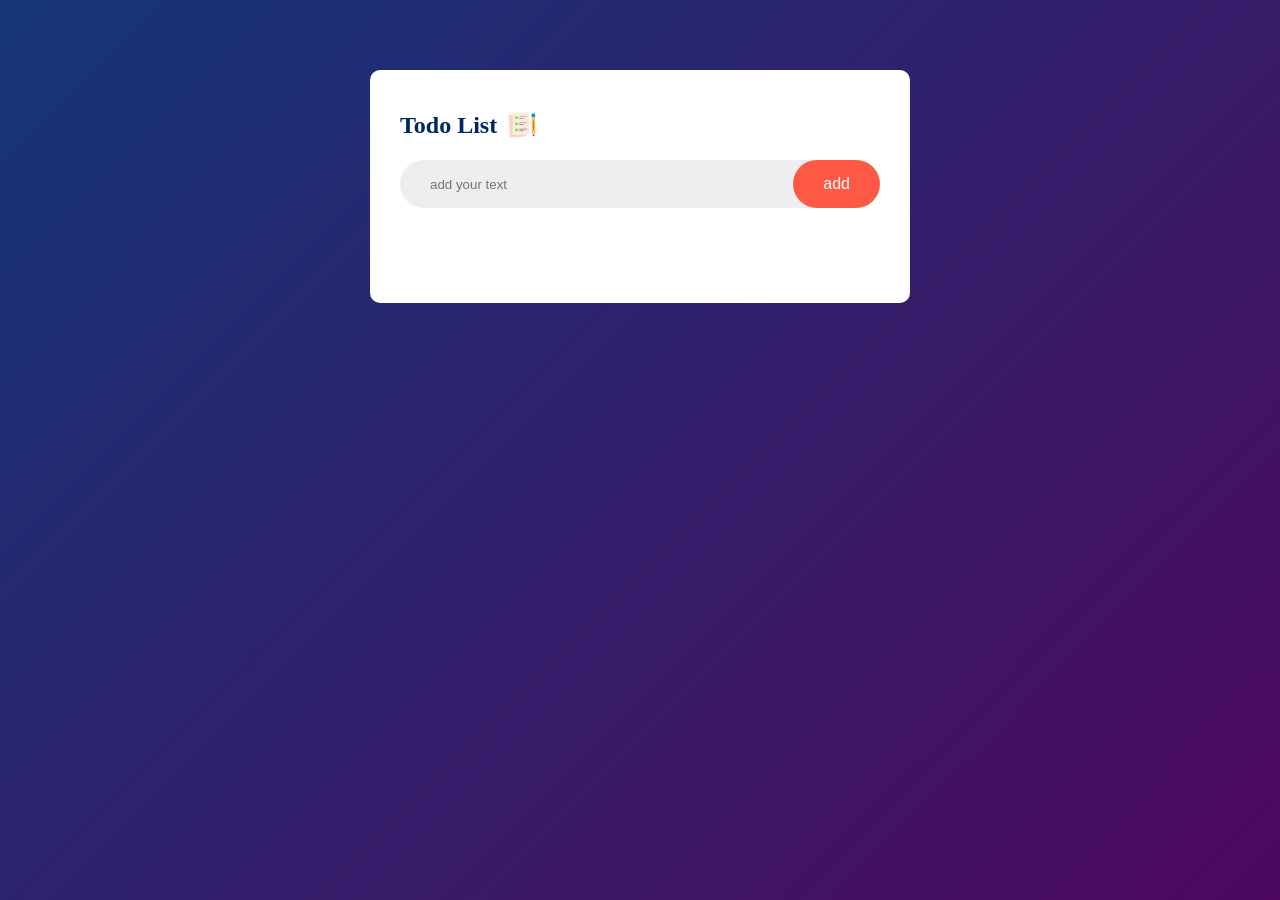
<file: js_project/Todo-List/index.html>
<!DOCTYPE html>
<html lang="en">
<head>
  <meta charset="UTF-8">
  <meta name="viewport" content="width=device-width, initial-scale=1.0">
  <title>Todo List</title>
  <link rel="stylesheet" href="style.css">
</head>
<body>
  <main class="container">
    <article class="todo-app">
      <h2>Todo List <img src="images/icon.png" alt="todo-list-icon"></h2>
      <section class="row">
        <input type="text" id="input-box" placeholder="add your text">
        <button onclick="addTodo()">add</button>
      </section>
      <ul id="list-container">
        <!-- <li class="checked">task 1</li>
        <li>task 2</li>
        <li>task 3</li> -->
      </ul>
    </article>
  </main>
<script src="script.js"></script>
</body>
</html>
</file>
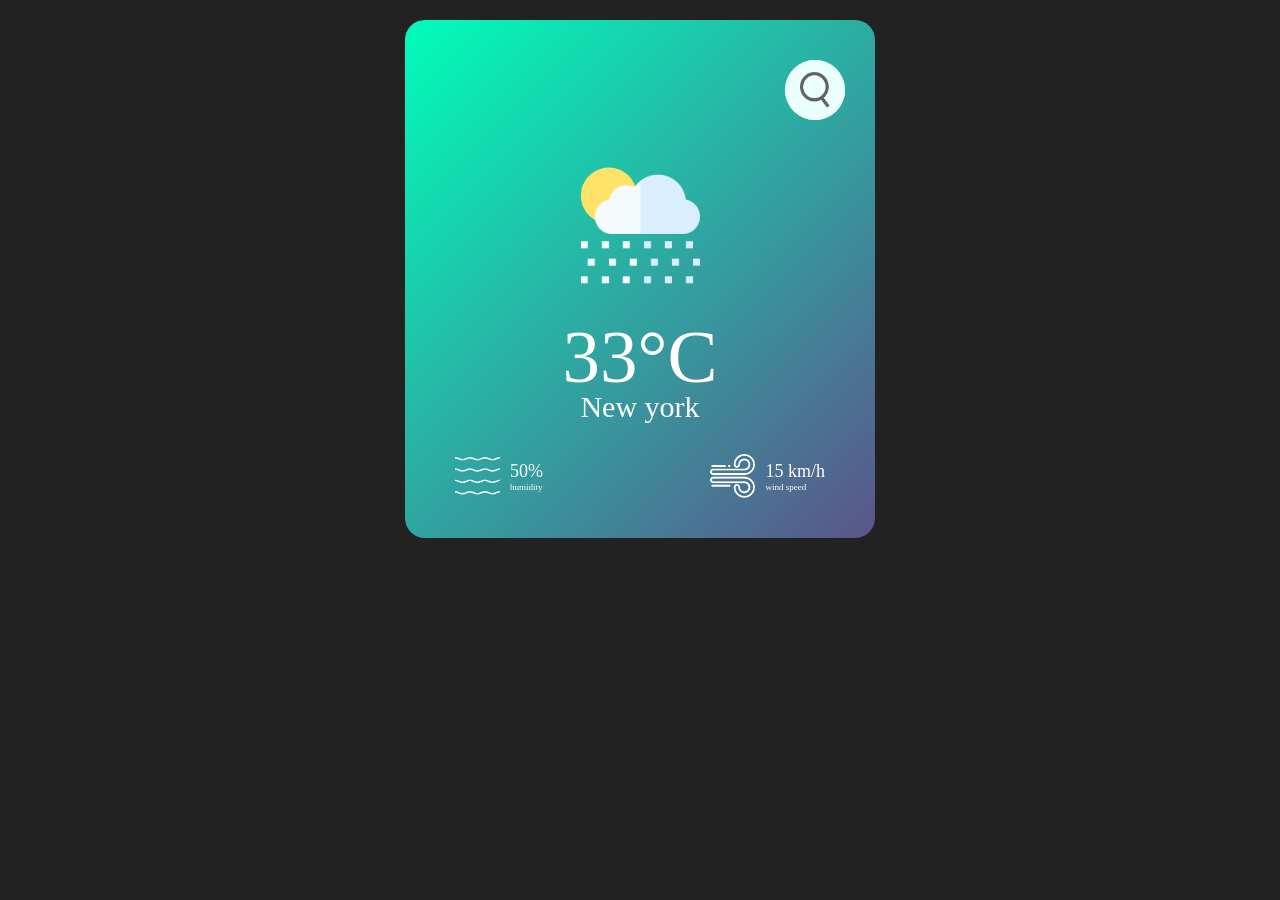
<file: js_project/Weather app - Easy tutorial/index.html>
<!DOCTYPE html>
<html lang="en">
<head>
  <meta charset="UTF-8">
  <meta name="viewport" content="width=device-width, initial-scale=1.0">
  <title>Weather app - Easy tutorial</title>
  <link rel="stylesheet" href="style.css">
</head>
<body>
  
  <main class="card">
     <div class="search">
      <input type="checkbox" id="check">
      <input type="text" placeholder="masukkan nama kota">
       <label for="check">
          <img src="images/search.png" alt="search-icon">
       </label>
    </div> 
    <article class="weather">
      <img src="images/rain.png" alt="weather-icon" class="weather-icon">
      <h1 class="temp">33°C</h1>
      <h2 class="kota">New york</h2>
      <section class="details">
        
        <article class="col">
          <img src="images/humidity.png" alt="humidity-icon">
          <section class="status">
            <p class="humidity">50%</p>
            <p>humidity</p>
          </section>
        </article>
        <article class="col">
          <img src="images/wind.png" alt="humidity-icon">
          <section class="status">
            <p class="wind">15 km/h</p>
            <p>wind speed</p>
          </section>
        </article>
        
      </section>
    </article>
  </main>

<script>
  
</script>
</body>
</html>
</file>
<file: js_project/Todo-List/style.css>
* {
  margin: 0;
  padding: 0;
  box-sizing: border-box;
}

.container {
  width: 100%;
  height: 100vh;
  background: linear-gradient(135deg, #153677, #4e085f);
  padding: 10px;
}

.todo-app {
  width: 100%;
  max-width: 540px;
  background-color: #fff;
  border-radius: 10px;
  margin: 60px auto 20px;
  padding: 40px 30px 70px;
}

.todo-app h2 {
  color: #002765;
  display: flex;
  align-items: center;
  margin-bottom: 20px;
  gap: 10px;
}

.todo-app h2 img {
  width: 30px;
}

.row {
  background-color: #edeef0;
  display: flex;
  justify-content: space-between;
  align-items: center;
  border-radius: 30px;
  padding-left: 15px;
  margin-bottom: 25px;
}

input {
  flex: 1;
  border: none;
  outline: none;
  background: transparent;
  padding: 15px;
  font-weight: 14px;
}

button {
  border: none;
  outline: none;
  padding: 15px 30px;
  background: #ff5945;
  color: #fff;
  font-size: 16px;
  border-radius: 40px;
}

ul li {
  list-style: none;
  font-size: 17px;
  padding: 12px 8px 12px 50px;
  user-select: none;
  position: relative;
}
ul li::before {
  content: '';
  position: absolute;
  width: 28px;
  height: 28px;
  border-radius: 50%;
  background-image: url(images/unchecked.png);
  background-size: cover;
  background-position: center;
  top: 8px;
  left: 8px;
}

ul li.checked {
  text-decoration: line-through;
}

ul li.checked::before {
  background-image: url(images/checked.png); 
}

ul li span {
  position: absolute;
  width: 35px;
  height: 35px;
  border-radius: 50%;
  font-size: 28px;
  right: 0;
  top: 8px;
  display: flex;
  justify-content: center;
  align-items: center;
  transition: 0.35s;
}

ul li span:hover {
  background-color: #e5d9d9;
}
</file>
<file: js_project/Weather app - Easy tutorial/style.css>
* {
  margin: 0;
  padding: 0;
  box-sizing: border-box;
}

body {
  background-color: #222;
}

.card{
  width: 90%;
  max-width: 470px;
  background-image: linear-gradient(135deg,#00feba,#5b548a);
  color: #fff;
  margin: 20px auto;
  border-radius: 20px;
  padding: 40px 30px;
  text-align: center;
}

.search {
  width: 100%;
  dispay: flex;
  align-items: center;
  position: relative;
  background-color: blue;
}
 
.search input:first-child {
  display: none
}

.search input {
  position: absolute;
  top: 0;
  right: 0;
  border: 0;
  outline: 0;
  background-color: #ebfffc;
  color: #555;
  border-radius: 30px;
  width: 60px;
  height: 60px;
  padding: 10px 25px;
  flex: 1;
  font-size: 18px;
  transition: 0.15s ease-in-out;
}

.search label {
  border: 0;
  outline: 0;
  background-color: #ebfffc;
  border-radius: 50%;
  height: 60px;
  width: 60px;
  position: absolute;
  top: 0;
  right: 0;
  display: flex;
  justify-content: center;
  align-items: center;
}

#check:checked ~ input {
  width: 100%;
  height: 60px;
  padding: 10px 60px 10px 25px;
}

.search label img {
  width: 30px;
  object-fit: contain;
}

.weather-icon {
  width: 170px;
  margin-top: 80px;
}
.weather h1 {
  font-size: 75px;
  font-weight: 500;
}
.weather h2 {
  font-size: 30px;
  font-weight: 400;
  margin-top: -10px;
}

.details {
  display: flex;
  justify-content: space-between;
  align-items: center;
  padding: 0 20px;
  margin-top: 30px;
}

.col {
  display: flex;
  align-items: center;
  text-align: left;
  
}

.col img {
  width: 45px;
  margin-right: 10px;
}
.col .status p {
  font-size: 9px;
}
.col .status p.humidity,
.col .status p.wind {
  display: inline;
  font-size: 18px;
  margin-top: -6px;
}
</file>
